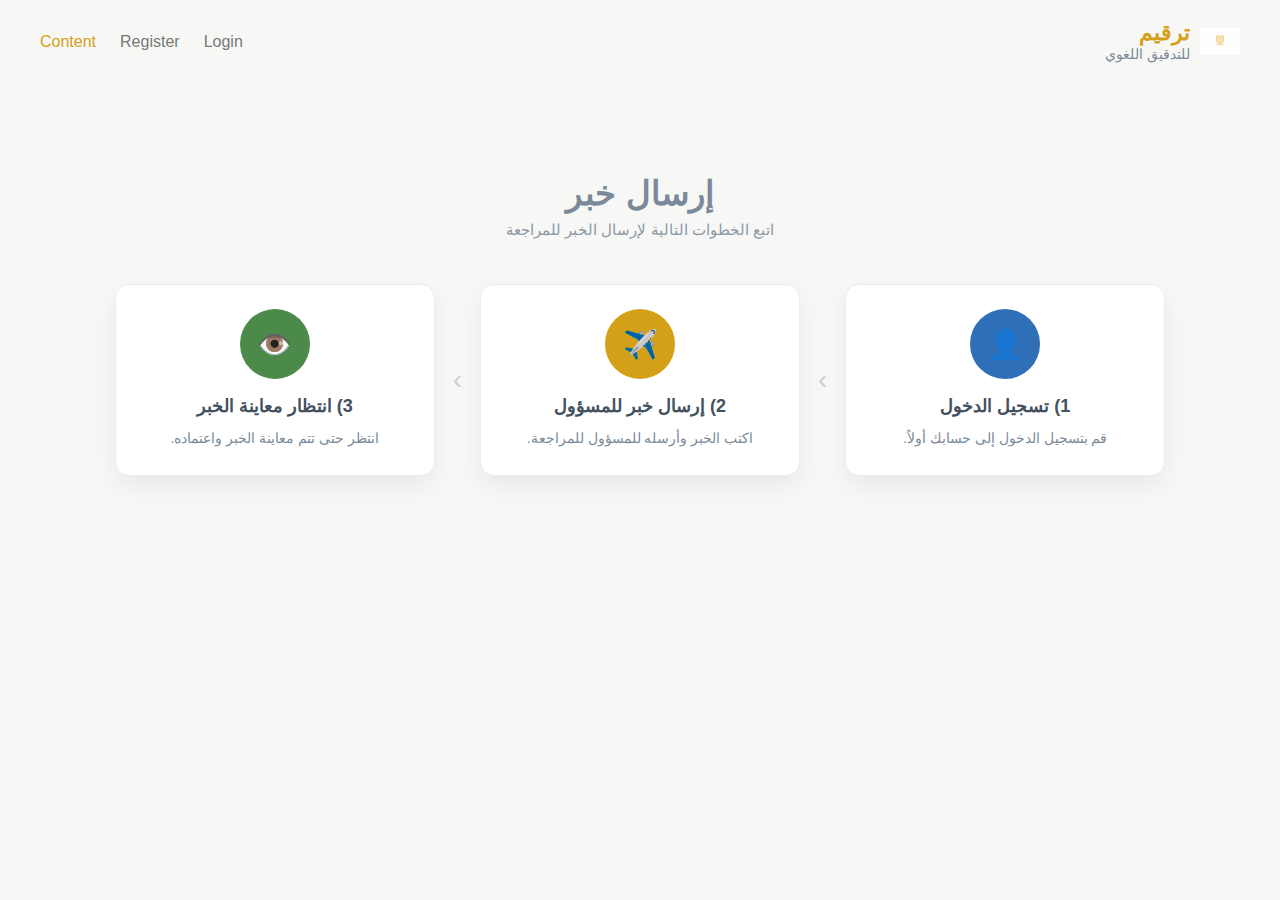
<file: content.html>
<!DOCTYPE html>
<html lang="ar" dir="rtl">
<head>
  <meta charset="UTF-8">
  <meta name="viewport" content="width=device-width, initial-scale=1.0">
  <title>Content | ترقيم</title>
  <link rel="stylesheet" href="style.css">
<link rel="stylesheet" href="content.css">

</head>
<body>

<header class="header">
  <div class="brand">
    <img src="logo.png" alt="Tarqeem Logo">
    <div class="brand-text">
      <span class="gold">ترقيم</span>
      <span class="gray">للتدقيق اللغوي</span>
    </div>
  </div>

  <nav class="nav">
    <a href="index.html">Login</a>
    <a href="register.html">Register</a>
    <a href="content.html" class="active">Content</a>
  </nav>

  <div class="menu-toggle">☰</div>
</header>

<main class="content-page">
  <h1>إرسال خبر</h1>
  <p class="subtitle">اتبع الخطوات التالية لإرسال الخبر للمراجعة</p>

  <div class="steps">
    <div class="step-card step-1">
      <div class="step-icon">👤</div>
      <h2>1) تسجيل الدخول</h2>
      <p>قم بتسجيل الدخول إلى حسابك أولاً.</p>
    </div>

    <div class="step-arrow">›</div>

    <div class="step-card step-2">
      <div class="step-icon">✈️</div>
      <h2>2) إرسال خبر للمسؤول</h2>
      <p>اكتب الخبر وأرسله للمسؤول للمراجعة.</p>
    </div>

    <div class="step-arrow">›</div>

    <div class="step-card step-3">
      <div class="step-icon">👁️</div>
      <h2>3) انتظار معاينة الخبر</h2>
      <p>انتظر حتى تتم معاينة الخبر واعتماده.</p>
    </div>
  </div>
</main>

<script>
  const toggle = document.querySelector('.menu-toggle');
  const nav = document.querySelector('.nav');
  toggle.onclick = () => nav.classList.toggle('open');
</script>

</body>
</html>
</file>
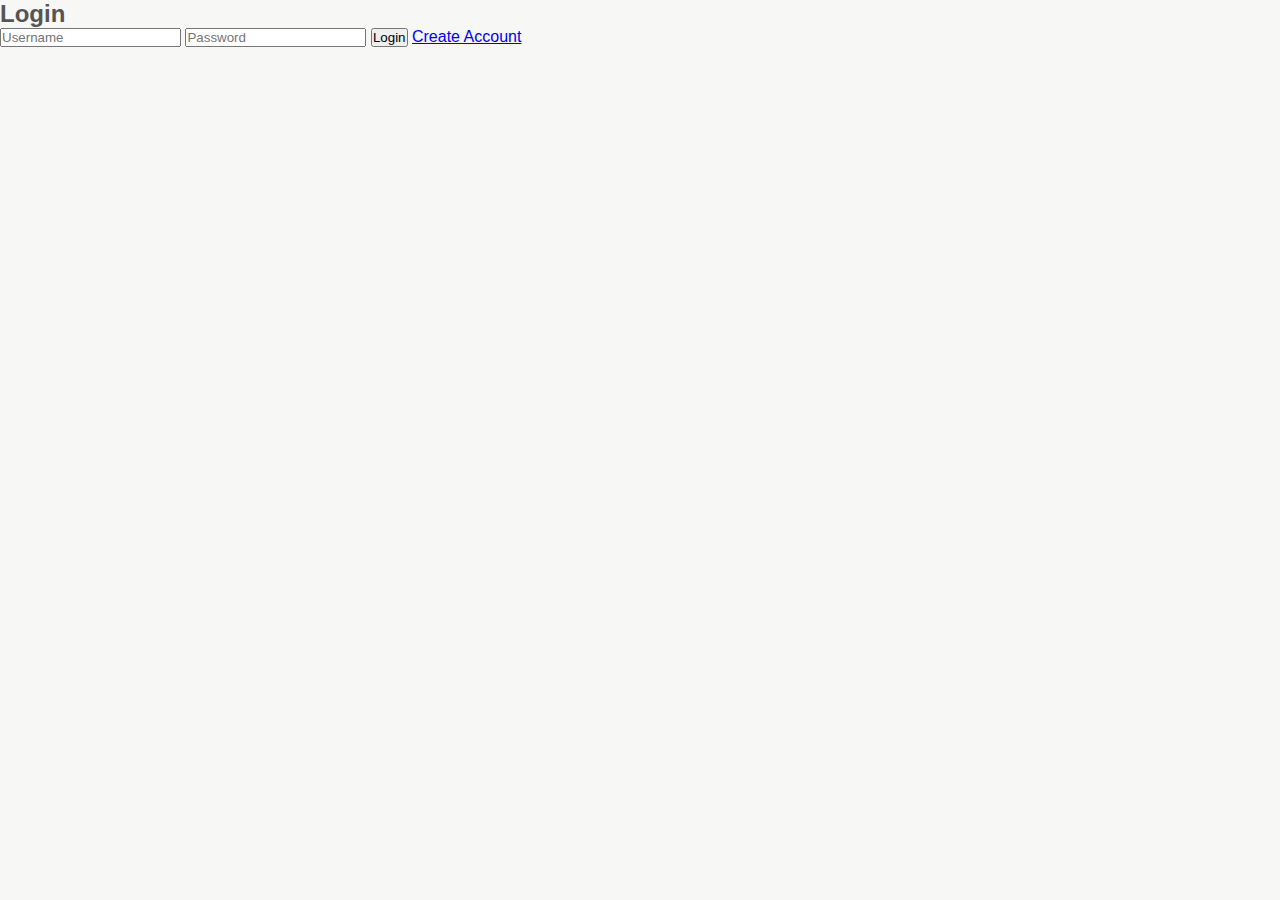
<file: login.html>
<!DOCTYPE html>
<html lang="en">
<head>
  <meta charset="UTF-8">
  <title>Login</title>
  <link rel="stylesheet" href="style.css">
</head>
<body>

<div class="form-box">
  <h2>Login</h2>
  <input type="text" placeholder="Username">
  <input type="password" placeholder="Password">
  <button>Login</button>
  <a href="signup.html">Create Account</a>
</div>

</body>
</html>
</file>
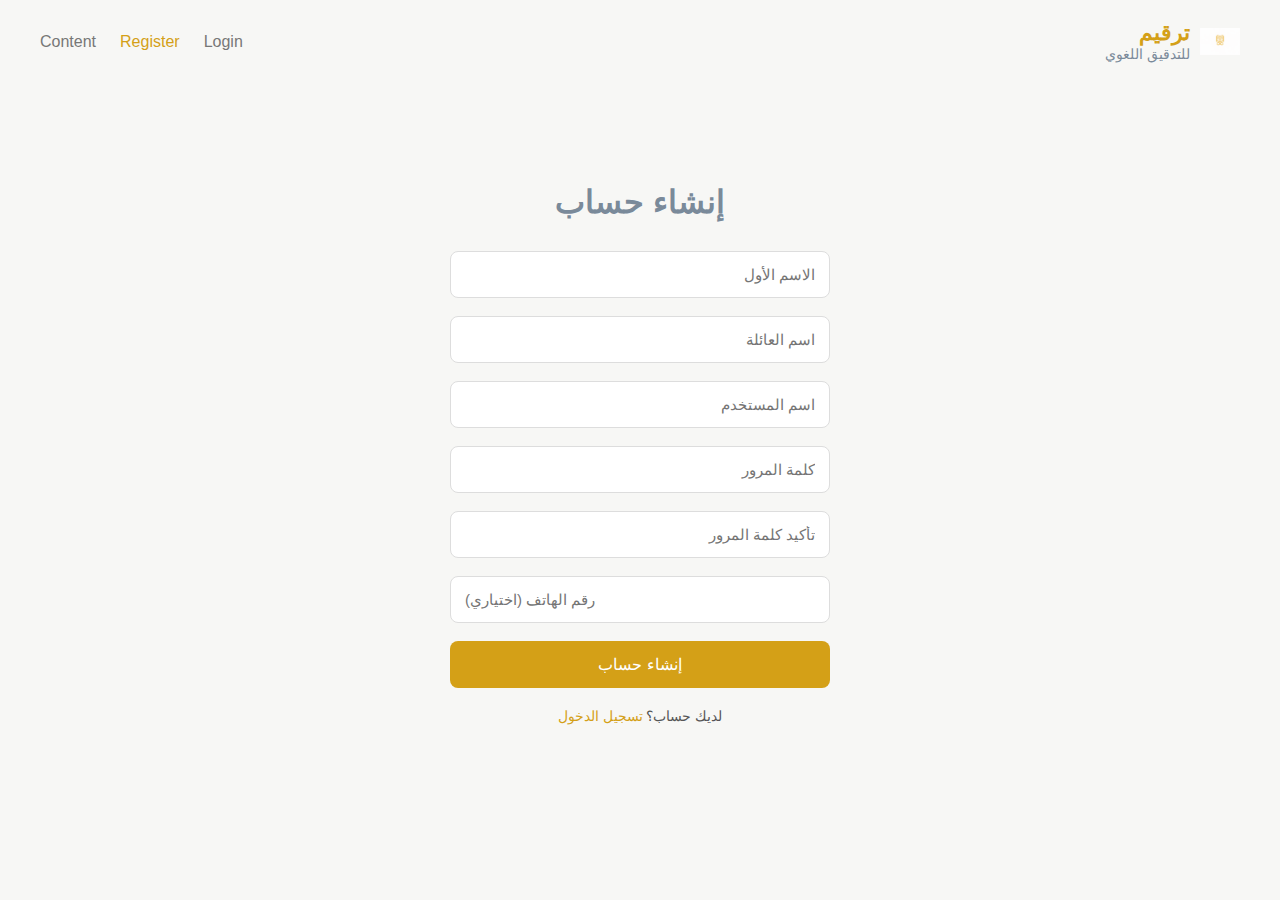
<file: register.html>
<!DOCTYPE html>
<html lang="ar" dir="rtl">
<head>
  <meta charset="UTF-8" />
  <meta name="viewport" content="width=device-width, initial-scale=1.0"/>
  <title>إنشاء حساب | ترقيم</title>
  <link rel="stylesheet" href="style.css"/>
</head>
<body>

<header class="header">
  <div class="brand">
    <img src="logo.png" alt="Tarqeem Logo">
    <div class="brand-text">
      <span class="gold">ترقيم</span>
      <span class="gray">للتدقيق اللغوي</span>
    </div>
  </div>

  <nav class="nav">
    <a href="index.html">Login</a>
    <a href="register.html" class="active">Register</a>
    <a href="content.html">Content</a>
  </nav>

  <div class="menu-toggle">☰</div>
</header>

<main class="login-page">
  <h1>إنشاء حساب</h1>

  <form class="login-form">
    <input type="text" placeholder="الاسم الأول" required>
    <input type="text" placeholder="اسم العائلة" required>
    <input type="text" placeholder="اسم المستخدم" required>

    <input type="password" placeholder="كلمة المرور" required>
    <input type="password" placeholder="تأكيد كلمة المرور" required>

    <input type="tel" placeholder="رقم الهاتف (اختياري)">

    <button type="submit">إنشاء حساب</button>
  </form>

  <p class="register-link">
    لديك حساب؟
    <a href="index.html">تسجيل الدخول</a>
  </p>
</main>

<script>
  const toggle = document.querySelector('.menu-toggle');
  const nav = document.querySelector('.nav');
  toggle.onclick = () => nav.classList.toggle('open');
</script>

</body>
</html>
</file>
<file: style.css>
* {
  margin: 0;
  padding: 0;
  box-sizing: border-box;
  font-family: "Segoe UI", Tahoma, sans-serif;
}

body {
  background: #f7f7f5;
  color: #555;
}

/* ===== Header ===== */
.header {
  display: flex;
  justify-content: space-between;
  align-items: center;
  padding: 20px 40px;
}

.brand {
  display: flex;
  align-items: center;
  gap: 10px;
}

.brand img {
  width: 40px; /* لوغو صغير */
}

.brand-text {
  display: flex;
  flex-direction: column;
  line-height: 1.2;
}

.gold {
  color: #d4a017;
  font-size: 22px;
  font-weight: bold;
}

.gray {
  color: #7a8a9a;
  font-size: 14px;
}

/* ===== Nav ===== */
.nav {
  display: flex;
  gap: 24px;
}

.nav a {
  text-decoration: none;
  color: #777;
  font-weight: 500;
}

.nav a.active,
.nav a:hover {
  color: #d4a017;
}

/* ===== Mobile ===== */
.menu-toggle {
  display: none;
  font-size: 26px;
  cursor: pointer;
}

/* ===== Login Page ===== */
.login-page {
  max-width: 420px;
  margin: 100px auto;
  text-align: center;
  padding: 0 20px;
}

.login-page h1 {
  margin-bottom: 30px;
  color: #7a8a9a;
}

/* ===== Form ===== */
.login-form {
  display: flex;
  flex-direction: column;
  gap: 18px;
}

.login-form input {
  padding: 14px;
  border-radius: 8px;
  border: 1px solid #ddd;
  font-size: 15px;
}

.login-form button {
  background: #d4a017;
  color: #fff;
  border: none;
  padding: 14px;
  border-radius: 8px;
  font-size: 16px;
  cursor: pointer;
}

.login-form button:hover {
  opacity: 0.9;
}

.register-link {
  margin-top: 20px;
  font-size: 14px;
}

.register-link a {
  color: #d4a017;
  text-decoration: none;
}

/* ===== Responsive ===== */
@media (max-width: 768px) {
  .nav {
    position: absolute;
    top: 80px;
    right: 20px;
    background: #fff;
    flex-direction: column;
    padding: 20px;
    border-radius: 12px;
    box-shadow: 0 10px 25px rgba(0,0,0,0.08);
    display: none;
  }

  .nav.open {
    display: flex;
  }

  .menu-toggle {
    display: block;
  }
  
.brand img {
  height: 80px;
  width: auto;
}



}
</file>
<file: content.css>
/* ===== Content Page Layout ===== */
.content-page {
  max-width: 1100px;
  margin: 90px auto;
  padding: 0 20px;
  text-align: center;
}

.content-page h1 {
  font-size: 34px;
  color: #7a8a9a;
  margin-bottom: 8px;
}

.subtitle {
  font-size: 15px;
  color: #8c98a6;
  margin-bottom: 45px;
}

/* ===== Steps Container ===== */
.steps {
  display: flex;
  align-items: center;
  justify-content: center;
  gap: 18px;
}

/* ===== Step Card ===== */
.step-card {
  width: 320px;
  background: #ffffff;
  border: 1px solid #ececec;
  border-radius: 14px;
  padding: 24px 18px;
  box-shadow: 0 10px 25px rgba(0, 0, 0, 0.06);
}

/* ===== Step Icon ===== */
.step-icon {
  width: 70px;
  height: 70px;
  margin: 0 auto 16px;
  display: grid;
  place-items: center;
  border-radius: 50%;
  font-size: 28px;
  color: #ffffff;
}

/* Colors for each step */
.step-1 .step-icon {
  background-color: #2f6fb7;
}

.step-2 .step-icon {
  background-color: #d4a017;
}

.step-3 .step-icon {
  background-color: #4b8a49;
}

/* ===== Step Text ===== */
.step-card h2 {
  font-size: 18px;
  color: #44515f;
  margin-bottom: 10px;
}

.step-card p {
  font-size: 14px;
  color: #7a8a9a;
  line-height: 1.7;
}

/* ===== Arrow Between Steps ===== */
.step-arrow {
  font-size: 28px;
  color: #cfcfcf;
}

/* ===== Responsive ===== */
@media (max-width: 992px) {
  .steps {
    flex-direction: column;
  }

  .step-arrow {
    display: none;
  }

  .step-card {
    width: 100%;
    max-width: 520px;
  }
}
</file>
